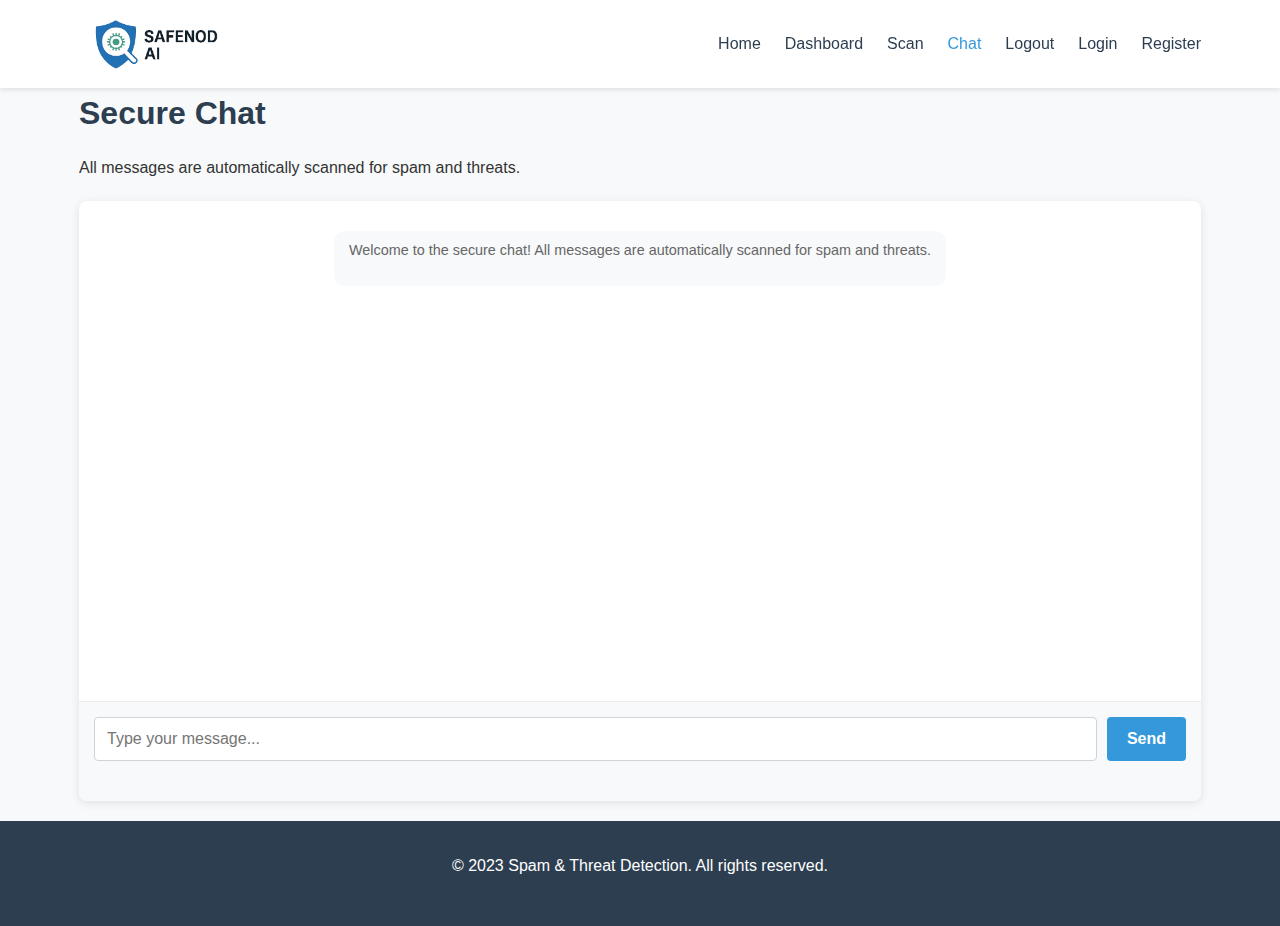
<file: chat.html>
<!DOCTYPE html>
<html lang="en">
<head>
    <meta charset="UTF-8">
    <meta name="viewport" content="width=device-width, initial-scale=1.0">
    <title>Chat - Spam & Threat Detection</title>
    <link rel="stylesheet" href="style.css">
    <link rel="stylesheet" href="chat.css">
</head>
<body>
    <header>
        <div class="container">
            <img src="Logo1.png" style="width: 150px; height: auto;">
            <nav>
                <ul>
                    <li><a href="index.html">Home</a></li>
                    <li><a href="dashboard.html">Dashboard</a></li>
                    <li><a href="scan.html">Scan</a></li>
                    <li><a href="chat.html" class="active">Chat</a></li>
                    <li><a href="dashboard.html">Logout</a></li>
                    <li><a href="login.html">Login</a></li>
                    <li><a href="register.html">Register</a></li>
                </ul>
            </nav>
        </div>
    </header>

    <section class="chat-section">
        <div class="container">
            <h2>Secure Chat</h2>
            <p>All messages are automatically scanned for spam and threats.</p>
            
            <div class="chat-container">
                <div class="chat-messages" id="chatMessages">
                    <!-- Messages will be displayed here -->
                    <div class="system-message">
                        <p>Welcome to the secure chat! All messages are automatically scanned for spam and threats.</p>
                    </div>
                </div>
                
                <div class="chat-input">
                    <form id="chatForm">
                        <input type="text" id="messageInput" placeholder="Type your message..." autocomplete="off">
                        <button type="submit" class="btn primary">Send</button>
                    </form>
                    <div id="scanStatus" class="scan-status"></div>
                </div>
            </div>
        </div>
    </section>

    <footer>
        <div class="container">
            <p>&copy; 2023 Spam & Threat Detection. All rights reserved.</p>
        </div>
    </footer>

    <script src="main.js"></script>
    <script src="chat.js"></script>
</body>
</html>
</file>
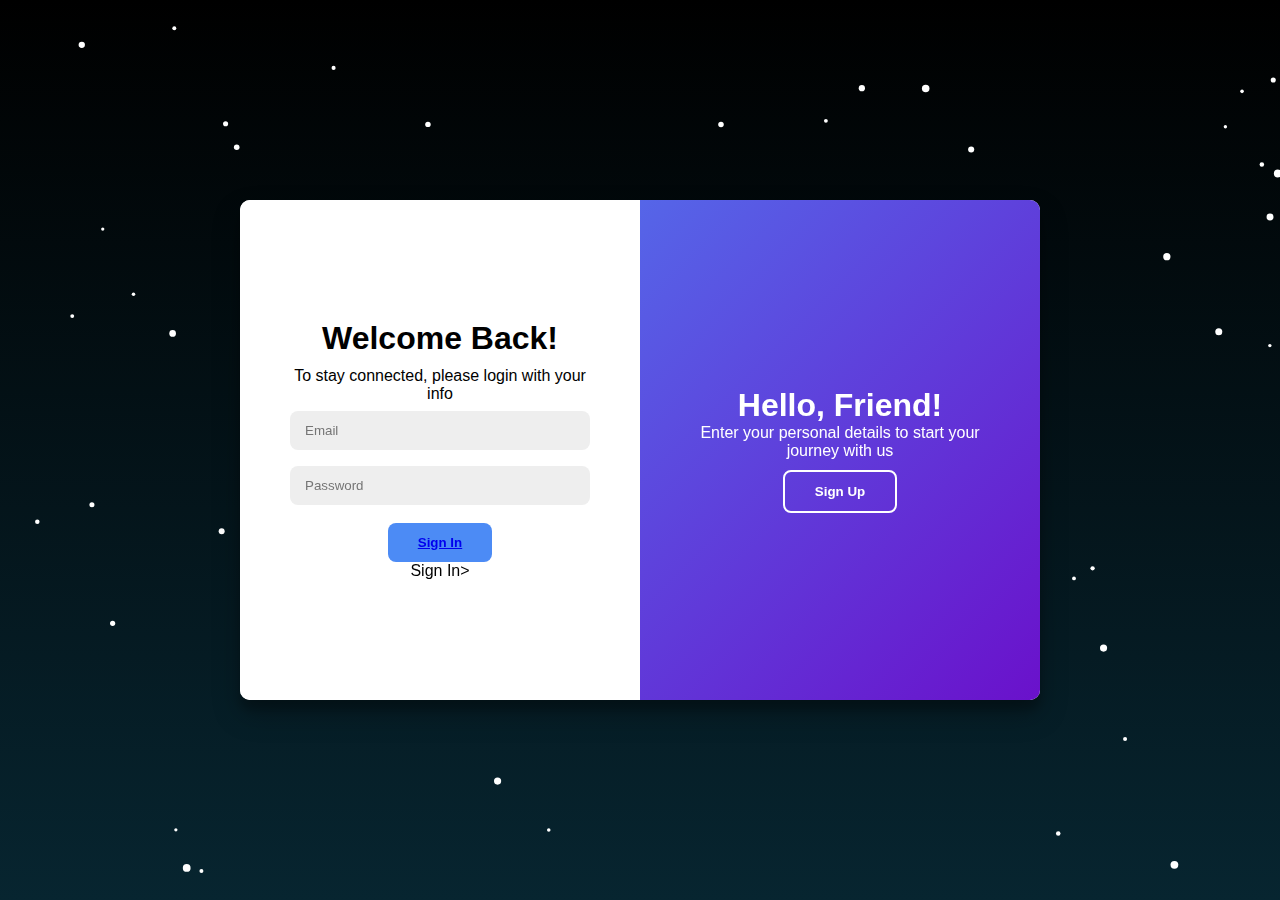
<file: login.html>
<!DOCTYPE html>
<html lang="en">
<head>
  <meta charset="UTF-8" />
  <title>Login / Signup Slide with Animation</title>
  <link rel="stylesheet" href="login.css" >
</head>
<body>

<canvas class="snowoverlay"></canvas>

<div class="container" id="container">
  <div class="form-container sign-up-container">
    <form action="#">
      <h1>Create Account</h1>
      <div class="social-icons">🔵 🔴 ⚫</div>
      <span>or use your email for registration</span>
      <input type="text" placeholder="Name" >
      <input type="email" placeholder="Email" >
      <input type="password" placeholder="Password" >
      <button>Sign Up</button>
    </form>
  </div>

  <div class="form-container sign-in-container">
    <form onsubmit="return false;">
      <h1>Welcome Back!</h1>
      <span>To stay connected, please login with your info</span>
      <input type="email" placeholder="Email" />
      <input type="password" placeholder="Password" />
      <button><a href= "index.html">Sign In</a></button>
      <if matched then <a href= "index.html">Sign In</a>>
    </form>
  </div>

  <div class="overlay-container">
    <div class="overlay">
      <div class="overlay-panel overlay-left">
        <h1>Welcome Back!</h1>
        <p>To keep connected, please login here</p>
        <button class="ghost" id="signIn">Sign In</button>
      </div>
      <div class="overlay-panel overlay-right">
        <h1>Hello, Friend!</h1>
        <p>Enter your personal details to start your journey with us</p>
        <button class="ghost" id="signUp">Sign Up</button>
      </div>
    </div>
  </div>
</div>
  <sql src="schema.sql"></sql>

<script src="login.js"></script>
</body>
</html>
</file>
<file: chat.css>
/* Chat Container Styles */
.chat-container {
    display: flex;
    flex-direction: column;
    height: 70vh;
    max-height: 600px;
    background-color: white;
    border-radius: 8px;
    box-shadow: 0 2px 10px rgba(0, 0, 0, 0.1);
    margin: 20px 0;
    overflow: hidden;
}

.chat-messages {
    flex: 1;
    overflow-y: auto;
    padding: 20px;
    display: flex;
    flex-direction: column;
}

.message {
    max-width: 70%;
    padding: 10px 15px;
    border-radius: 18px;
    margin-bottom: 10px;
    word-wrap: break-word;
    position: relative;
}

.user-message {
    align-self: flex-end;
    background-color: #3498db;
    color: white;
    border-bottom-right-radius: 5px;
}

.other-message {
    align-self: flex-start;
    background-color: #f1f1f1;
    color: #333;
    border-bottom-left-radius: 5px;
}

.system-message {
    align-self: center;
    background-color: #f8f9fa;
    color: #666;
    border-radius: 10px;
    padding: 8px 15px;
    margin: 10px 0;
    font-size: 0.9rem;
    max-width: 90%;
}

.threat-warning {
    background-color: #ffdddd;
    border-left: 4px solid #ff6b6b;
    color: #d63031;
    padding: 10px;
    margin: 10px 0;
    border-radius: 4px;
}

.chat-input {
    display: flex;
    flex-direction: column;
    padding: 15px;
    background-color: #f8f9fa;
    border-top: 1px solid #e9ecef;
}

#chatForm {
    display: flex;
}

#messageInput {
    flex: 1;
    padding: 12px;
    border: 1px solid #ced4da;
    border-radius: 4px;
    font-size: 1rem;
    margin-right: 10px;
}

.scan-status {
    font-size: 0.8rem;
    color: #6c757d;
    margin-top: 5px;
    height: 20px;
}

.scanning {
    color: #ffa502;
}

.safe {
    color: #2ecc71;
}

.threat {
    color: #e74c3c;
    font-weight: bold;
}

/* Responsive adjustments */
@media (max-width: 768px) {
    .chat-container {
        height: 60vh;
    }
    
    .message {
        max-width: 85%;
    }
}
</file>
<file: login.css>
* {
  box-sizing: border-box;
  margin: 0;
  padding: 0;
  font-family: sans-serif;
}

body {
  background: linear-gradient(0deg, rgba(7,37,48,1) 0%, rgba(0,0,0,1) 100%);
  height: 100vh;
  overflow: hidden;
}

.snowoverlay {
  position: fixed;
  top: 0;
  left: 0;
  width: 100%;
  height: 100%;
  pointer-events: none;
  z-index: 1;
}

.container {
  background: #fff;
  border-radius: 10px;
  box-shadow: 0 14px 28px rgba(0,0,0,0.25), 
              0 10px 10px rgba(0,0,0,0.22);
  position: absolute;
  overflow: hidden;
  width: 800px;
  max-width: 100%;
  min-height: 500px;
  top: 50%;
  left: 50%;
  transform: translate(-50%, -50%);
  z-index: 2;
}

.form-container {
  position: absolute;
  top: 0;
  height: 100%;
  transition: all 0.6s ease-in-out;
}

.sign-in-container {
  left: 0;
  width: 50%;
  z-index: 2;
}

.sign-up-container {
  left: 0;
  width: 50%;
  opacity: 0;
  z-index: 1;
}

.container.right-panel-active .sign-up-container {
  transform: translateX(100%);
  opacity: 1;
  z-index: 5;
}

.container.right-panel-active .sign-in-container {
  transform: translateX(100%);
  opacity: 0;
  z-index: 1;
}

form {
  background: #fff;
  display: flex;
  flex-direction: column;
  padding: 0 50px;
  height: 100%;
  justify-content: center;
  align-items: center;
  text-align: center;
}

form h1 {
  margin-bottom: 10px;
}

form input {
  background: #eee;
  border: none;
  padding: 12px 15px;
  margin: 8px 0;
  width: 100%;
  border-radius: 8px;
}

form button {
  border: none;
  border-radius: 8px;
  padding: 12px 30px;
  margin-top: 10px;
  background-color: #4c8bf5;
  color: #fff;
  font-weight: bold;
  cursor: pointer;
  transition: transform 80ms ease-in;
}

form button:active {
  transform: scale(0.95);
}

.overlay-container {
  position: absolute;
  top: 0;
  left: 50%;
  width: 50%;
  height: 100%;
  overflow: hidden;
  transition: transform 0.6s ease-in-out;
  z-index: 100;
}

.container.right-panel-active .overlay-container {
  transform: translateX(-100%);
}

.overlay {
  background: linear-gradient(135deg, #4c8bf5, #6a11cb);
  color: #fff;
  position: relative;
  left: -100%;
  height: 100%;
  width: 200%;
  transform: translateX(0);
  transition: transform 0.6s ease-in-out;
}

.container.right-panel-active .overlay {
  transform: translateX(50%);
}

.overlay-panel {
  position: absolute;
  display: flex;
  flex-direction: column;
  justify-content: center;
  align-items: center;
  padding: 0 40px;
  text-align: center;
  top: 0;
  height: 100%;
  width: 50%;
  transform: translateX(0);
  transition: transform 0.6s ease-in-out;
}

.overlay-left {
  transform: translateX(-20%);
}

.container.right-panel-active .overlay-left {
  transform: translateX(0);
}

.overlay-right {
  right: 0;
  transform: translateX(0);
}

.container.right-panel-active .overlay-right {
  transform: translateX(20%);
}

.ghost {
  background: transparent;
  border: 2px solid #fff;
  color: #fff;
  font-weight: bold;
  padding: 12px 30px;
  border-radius: 8px;
  cursor: pointer;
  margin-top: 10px;
}
</file>
<file: style.css>
/* Reset and Base Styles */
* {
    margin: 0;
    padding: 0;
    box-sizing: border-box;
}

body {
    font-family: 'Segoe UI', Tahoma, Geneva, Verdana, sans-serif;
    line-height: 1.6;
    color: #333;
    background-color: #f8f9fa;
}

.container {
    width: 90%;
    max-width: 1200px;
    margin: 0 auto;
    padding: 0 15px;
}

/* Typography */
h1, h2, h3, h4 {
    margin-bottom: 1rem;
    color: #2c3e50;
}

h1 {
    font-size: 2.5rem;
}

h2 {
    font-size: 2rem;
}

h3 {
    font-size: 1.5rem;
}

p {
    margin-bottom: 1rem;
}

a {
    color: #3498db;
    text-decoration: none;
    transition: color 0.3s;
}

a:hover {
    color: #2980b9;
}

/* Buttons */
.btn {
    display: inline-block;
    padding: 10px 20px;
    border: none;
    border-radius: 4px;
    font-size: 1rem;
    font-weight: 600;
    cursor: pointer;
    transition: all 0.3s;
    text-align: center;
}

.btn.primary {
    background-color: #3498db;
    color: white;
}

.btn.primary:hover {
    background-color: #2980b9;
}

.btn.secondary {
    background-color: #ecf0f1;
    color: #2c3e50;
}

.btn.secondary:hover {
    background-color: #bdc3c7;
}

/* Header */
header {
    background-color: white;
    box-shadow: 0 2px 5px rgba(0, 0, 0, 0.1);
    padding: 1rem 0;
    position: sticky;
    top: 0;
    z-index: 100;
}

header .container {
    display: flex;
    justify-content: space-between;
    align-items: center;
}

header h1 {
    margin-bottom: 0;
    font-size: 1.8rem;
}

nav ul {
    display: flex;
    list-style: none;
}

nav ul li {
    margin-left: 1.5rem;
}

nav ul li a {
    color: #2c3e50;
    font-weight: 500;
}

nav ul li a:hover,
nav ul li a.active {
    color: #3498db;
}

/* Hero Section */
.hero {
    background: linear-gradient(135deg, #3498db, #2c3e50);
    color: white;
    padding: 4rem 0;
    text-align: center;
}

.hero h2 {
    font-size: 2.5rem;
    margin-bottom: 1rem;
    color: white;
}

.hero p {
    font-size: 1.2rem;
    max-width: 800px;
    margin: 0 auto 2rem;
}

.cta-buttons {
    display: flex;
    justify-content: center;
    gap: 1rem;
}

/* Features Section */
.features {
    padding: 4rem 0;
    background-color: white;
}

.features h2 {
    text-align: center;
    margin-bottom: 3rem;
}

.feature-grid {
    display: grid;
    grid-template-columns: repeat(auto-fit, minmax(250px, 1fr));
    gap: 2rem;
}

.feature-card {
    background-color: #f8f9fa;
    border-radius: 8px;
    padding: 2rem;
    text-align: center;
    box-shadow: 0 4px 6px rgba(0, 0, 0, 0.05);
    transition: transform 0.3s;
}

.feature-card:hover {
    transform: translateY(-5px);
}

.feature-icon {
    font-size: 3rem;
    margin-bottom: 1rem;
}

/* How It Works Section */
.how-it-works {
    padding: 4rem 0;
    background-color: #f8f9fa;
}

.how-it-works h2 {
    text-align: center;
    margin-bottom: 3rem;
}

.steps {
    display: flex;
    flex-wrap: wrap;
    justify-content: space-around;
    gap: 2rem;
}

.step {
    flex: 1;
    min-width: 250px;
    text-align: center;
    padding: 1.5rem;
}

.step-number {
    display: flex;
    justify-content: center;
    align-items: center;
    width: 50px;
    height: 50px;
    background-color: #3498db;
    color: white;
    border-radius: 50%;
    font-size: 1.5rem;
    font-weight: bold;
    margin: 0 auto 1rem;
}

/* Scan Section */
.scan-section {
    padding: 3rem 0;
}

.scan-tabs {
    display: flex;
    margin-bottom: 2rem;
    border-bottom: 1px solid #ddd;
}

.tab {
    padding: 0.75rem 1.5rem;
    border-bottom: 3px solid transparent;
    margin-right: 1rem;
    font-weight: 500;
}

.tab:hover {
    color: #3498db;
}

.tab.active {
    border-bottom-color: #3498db;
    color: #3498db;
}

.scan-form-container {
    background-color: white;
    border-radius: 8px;
    padding: 2rem;
    box-shadow: 0 2px 10px rgba(0, 0, 0, 0.05);
    margin-bottom: 2rem;
}

.form-group {
    margin-bottom: 1.5rem;
}

.form-group label {
    display: block;
    margin-bottom: 0.5rem;
    font-weight: 500;
}

.form-group input,
.form-group textarea {
    width: 100%;
    padding: 0.75rem;
    border: 1px solid #ddd;
    border-radius: 4px;
    font-size: 1rem;
    font-family: inherit;
}

.form-group textarea {
    resize: vertical;
}

.scan-info {
    background-color: #f8f9fa;
    border-radius: 8px;
    padding: 1.5rem;
}

.scan-info ul {
    margin-left: 1.5rem;
}

.scan-info li {
    margin-bottom: 0.5rem;
}

/* Results Section */
.results-section {
    padding: 3rem 0;
}

.result-summary {
    display: flex;
    align-items: center;
    padding: 2rem;
    border-radius: 8px;
    margin-bottom: 2rem;
}

.result-summary.safe {
    background-color: #d4edda;
    color: #155724;
}

.result-summary.threat {
    background-color: #f8d7da;
    color: #721c24;
}

.result-icon {
    font-size: 3rem;
    margin-right: 1.5rem;
}

.result-details {
    background-color: white;
    border-radius: 8px;
    padding: 2rem;
    box-shadow: 0 2px 10px rgba(0, 0, 0, 0.05);
    margin-bottom: 2rem;
}

.detail-item {
    margin-bottom: 1.5rem;
}

.detail-item strong {
    display: block;
    margin-bottom: 0.5rem;
}

.scanned-content {
    background-color: #f8f9fa;
    padding: 1rem;
    border-radius: 4px;
    max-height: 200px;
    overflow-y: auto;
    font-family: monospace;
    white-space: pre-wrap;
    word-break: break-all;
}

.url-display {
    word-break: break-all;
}

.recommendations {
    background-color: #fff3cd;
    border-radius: 8px;
    padding: 1.5rem;
    margin-bottom: 2rem;
    color: #856404;
}

.action-buttons {
    display: flex;
    gap: 1rem;
}

/* Dashboard Styles */
.dashboard-section {
    padding: 40px 0;
}

.dashboard-stats {
    display: flex;
    gap: 20px;
    margin-bottom: 30px;
}

.stat-card {
    background-color: white;
    border-radius: 8px;
    box-shadow: 0 2px 10px rgba(0, 0, 0, 0.1);
    padding: 20px;
    flex: 1;
}

.stat-number {
    font-size: 2.5rem;
    font-weight: bold;
    color: #3498db;
    margin: 10px 0;
}

.history-table-container {
    overflow-x: auto;
    background-color: white;
    border-radius: 8px;
    box-shadow: 0 2px 10px rgba(0, 0, 0, 0.1);
}

.history-table {
    width: 100%;
    border-collapse: collapse;
}

.history-table th,
.history-table td {
    padding: 12px 15px;
    text-align: left;
    border-bottom: 1px solid #e9ecef;
}

.history-table th {
    background-color: #f8f9fa;
    font-weight: 600;
}

.history-table tr:last-child td {
    border-bottom: none;
}

.threat-row {
    background-color: #fff8f8;
}

.content-cell {
    max-width: 300px;
}

.truncated-content {
    white-space: nowrap;
    overflow: hidden;
    text-overflow: ellipsis;
}

.threat-badge {
    background-color: #ffdddd;
    color: #e74c3c;
    padding: 3px 8px;
    border-radius: 4px;
    font-size: 0.8rem;
    font-weight: 600;
}

.safe-badge {
    background-color: #e8f8f5;
    color: #2ecc71;
    padding: 3px 8px;
    border-radius: 4px;
    font-size: 0.8rem;
    font-weight: 600;
}

.no-data {
    text-align: center;
    padding: 30px;
    color: #6c757d;
    font-style: italic;
}

.status-badge {
    display: inline-block;
    padding: 0.25rem 0.75rem;
    border-radius: 50px;
    font-size: 0.875rem;
    font-weight: 500;
}

.status-badge.safe {
    background-color: #d4edda;
    color: #155724;
}

.status-badge.threat {
    background-color: #f8d7da;
    color: #721c24;
}

/* Login/Register Forms */
.auth-section {
    padding: 3rem 0;
    display: flex;
    justify-content: center;
}

.auth-container {
    width: 100%;
    max-width: 500px;
    background-color: white;
    border-radius: 8px;
    padding: 2rem;
    box-shadow: 0 2px 10px rgba(0, 0, 0, 0.05);
}

.auth-container h2 {
    text-align: center;
    margin-bottom: 2rem;
}

.auth-links {
    text-align: center;
    margin-top: 1.5rem;
}

/* Alert Styles */
.alert {
    padding: 0.75rem 1.25rem;
    margin-bottom: 1rem;
    border: 1px solid transparent;
    border-radius: 0.25rem;
    transition: opacity 0.5s;
}

.alert.success {
    background-color: #d4edda;
    color: #155724;
    border-color: #c3e6cb;
}

.alert.danger {
    background-color: #f8d7da;
    color: #721c24;
    border-color: #f5c6cb;
}

.alert.warning {
    background-color: #fff3cd;
    color: #856404;
    border-color: #ffeeba;
}

.alert.info {
    background-color: #d1ecf1;
    color: #0c5460;
    border-color: #bee5eb;
}

/* Footer */
footer {
    background-color: #2c3e50;
    color: white;
    padding: 2rem 0;
    text-align: center;
}

/* Responsive Styles */
@media (max-width: 768px) {
    header .container {
        flex-direction: column;
    }
    
    nav ul {
        margin-top: 1rem;
    }
    
    nav ul li {
        margin-left: 1rem;
        margin-right: 1rem;
    }
    
    .cta-buttons {
        flex-direction: column;
    }
    
    .cta-buttons .btn {
        margin-bottom: 1rem;
    }
    
    .steps {
        flex-direction: column;
    }
    
    .action-buttons {
        flex-direction: column;
    }
    
    .action-buttons .btn {
        margin-bottom: 1rem;
    }
}
</file>
